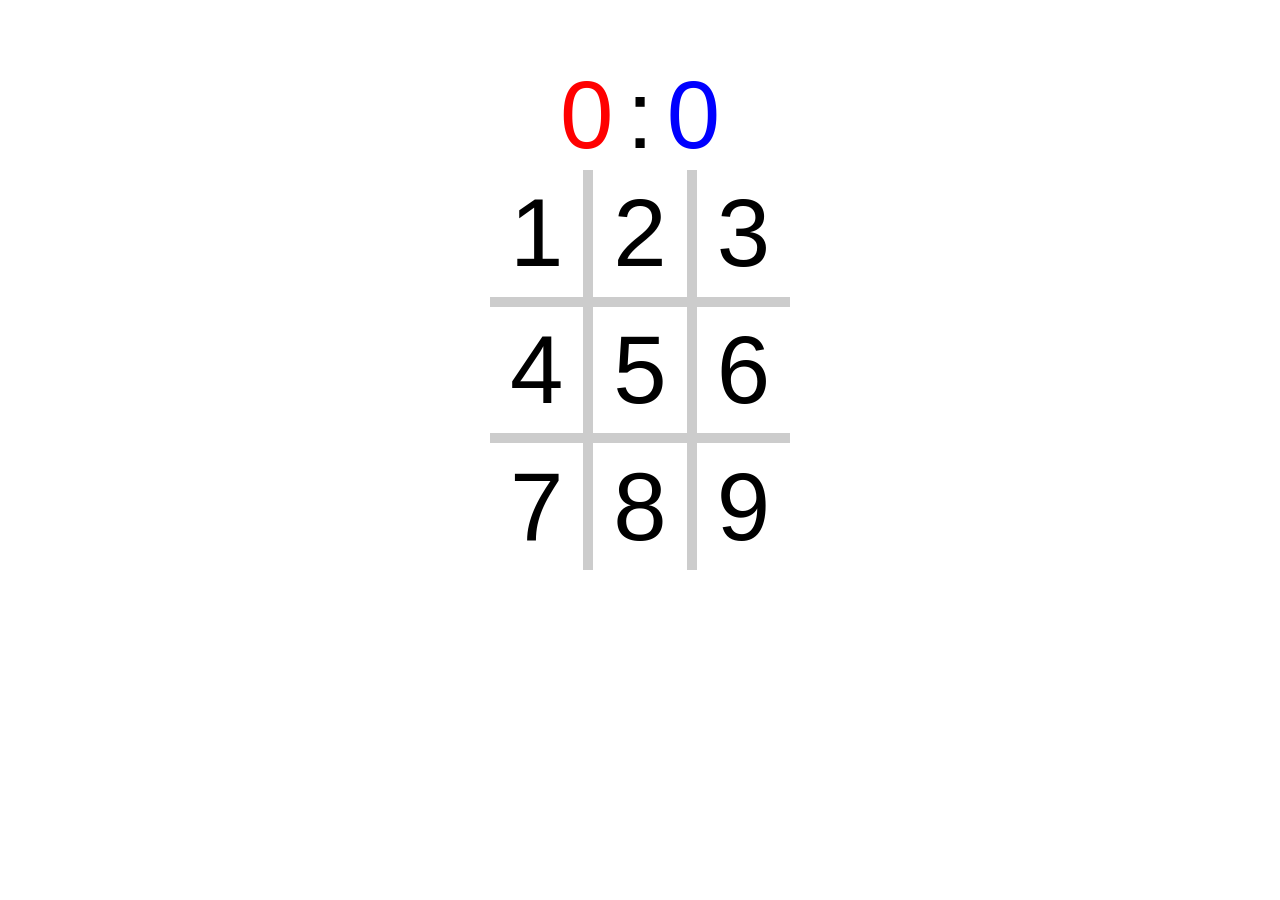
<file: index.html>
<!DOCTYPE html>
<html lang="en">
  <head>
    <meta charset="UTF-8" />
    <meta http-equiv="X-UA-Compatible" content="IE=edge" />
    <meta name="viewport" content="width=device-width, initial-scale=1.0" />
    <title>sell</title>
    <link rel="stylesheet" href="sell.css" />
  </head>
  <body>
    <div class="score"><span class="x">0</span>:<span class="o">0</span></div>
    <div class="grid-container">
      <div onclick="type(this)" class="sell one"><span>1</span></div>
      <div onclick="type(this)" class="sell two"><span>2</span></div>
      <div onclick="type(this)" class="sell three"><span>3</span></div>
      <div onclick="type(this)" class="sell four"><span>4</span></div>
      <div onclick="type(this)" class="sell five"><span>5</span></div>
      <div onclick="type(this)" class="sell six"><span>6</span></div>
      <div onclick="type(this)" class="sell seven"><span>7</span></div>
      <div onclick="type(this)" class="sell eight"><span>8</span></div>
      <div onclick="type(this)" class="sell nine"><span>9</span></div>
    </div>
    <script>
      let i = 0;
      let x = [];
      let o = [];

      function type(element) {
        numbers = [
          "zero",
          "one",
          "two",
          "three",
          "four",
          "five",
          "six",
          "seven",
          "eight",
          "nine",
        ];
        if ((element.classList[2] === "x") | (element.classList[2] === "o")) {
          return;
        }
        if (i % 2 === 0) {
          element.classList.add("o");
          o.push(numbers.indexOf(element.classList[1]));
          i++;
          if (checkwin(o)) {
            document.querySelector(".score .o").innerHTML =
              Number(document.querySelector(".score .o").innerHTML) + 1;
            clear();
          }
        } else {
          element.classList.add("x");
          x.push(numbers.indexOf(element.classList[1]));
          i++;
          if (checkwin(x)) {
            document.querySelector(".score .x").innerHTML =
              Number(document.querySelector(".score .x").innerHTML) + 1;
            clear();
          }
        }

        console.log(i);
        if (i >= 9) {
          clear();
        }
      }
      function checkwin(a) {
        let wins = [
          [1, 2, 3],
          [4, 5, 6],
          [7, 8, 9],
          [1, 4, 7],
          [2, 5, 8],
          [3, 6, 9],
          [1, 5, 9],
          [3, 5, 7],
        ];

        for (let i = 0; i < wins.length; i++) {
          if (wins[i].every((val) => a.includes(val))) {
            return true;
          }
        }
        return false;
      }
      function clear() {
        let sells = document.querySelectorAll(".sell");
        for (let sell of sells) {
          sell.classList.remove("o");
          sell.classList.remove("x");
        }
        x = [];
        o = [];
        i = 0;
      }
    </script>
  </body>
</html>
</file>
<file: sell.css>
* {
  margin: 0;
  padding: 0;
  box-sizing: border-box;
}
body {
  display: flex;
  justify-content: center;
  align-items: center;
  min-height: 70vh;
  flex-direction: column;
}
.grid-container {
display: grid;
  width: 300px;
  height: 400px;
  background-color: #ccc;
  grid-template-columns: 1fr 1fr 1fr;
  grid-template-rows: 1fr 1fr 1fr;
  gap: 10px;
}
.sell, .score {
  background-color: #fff;
  font-size: 6rem;
  display: grid;
  place-items: center;
  font-family: sans-serif;
}
.sell.o::after {
content: 'O';
color: blue;
}
.sell.x::after {
content: 'X';
color: red;
}
.x {
  color: red;
}
.o {
  color: blue;
}
.score {
  grid-template-columns: 1fr 1fr 1fr;
}
.sell span {
  position: absolute;
}

.sell.o span ,
.sell.x span {
  color: #0002;
}
</file>
